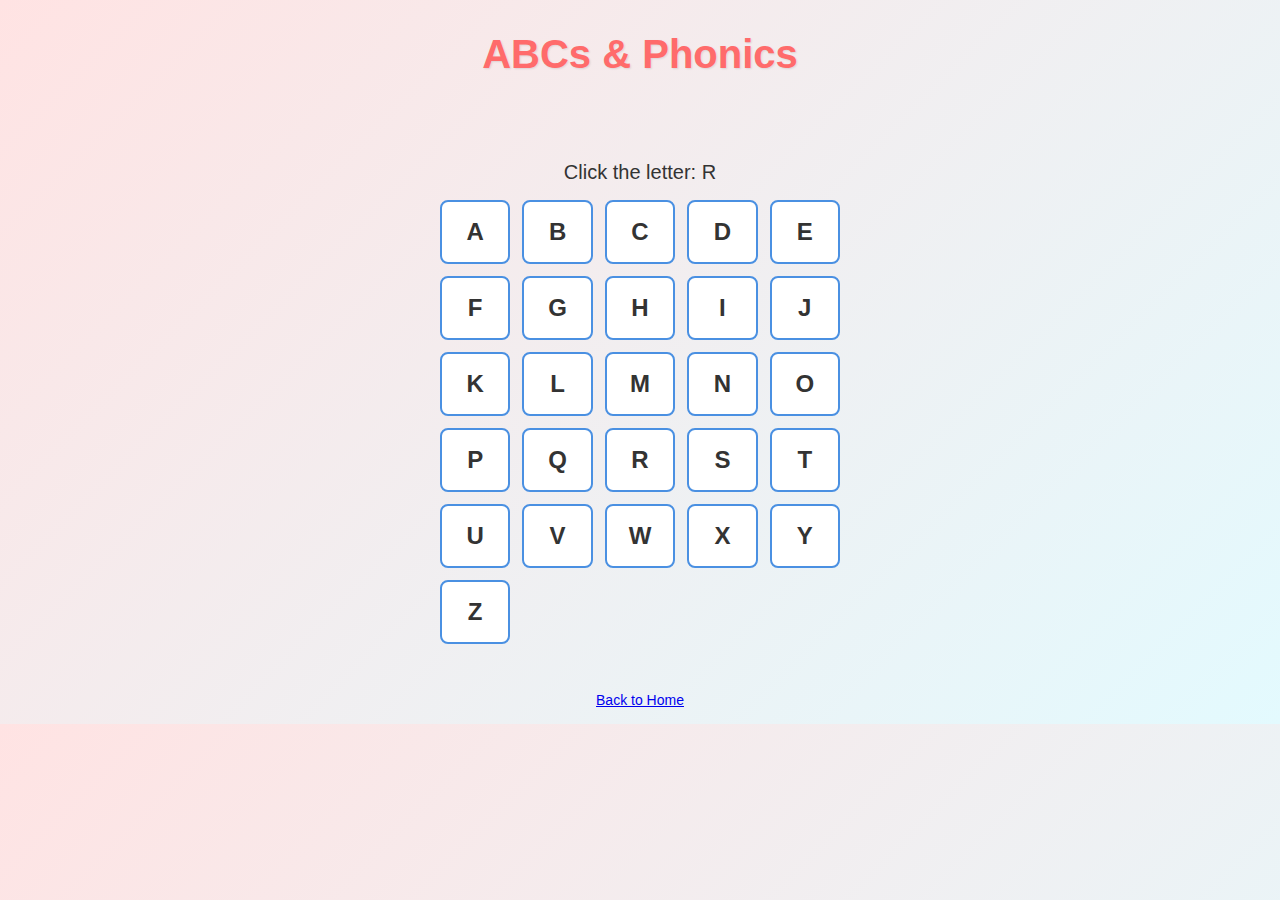
<file: abc.html>
<!DOCTYPE html>
<html lang="en">
<head>
  <meta charset="UTF-8">
  <meta name="viewport" content="width=device-width, initial-scale=1">
  <title>ABCs & Phonics</title>
  <link rel="stylesheet" href="styles.css">
  <link rel="stylesheet" href="abc.css">
  <script defer src="abc.js"></script>
</head>
<body>
  <header>
    <h1>ABCs &amp; Phonics</h1>
  </header>

  <main>
    <p id="instruction">Click the letter:</p>
    <div id="letter-grid" class="letter-grid"></div>
  </main>

  <footer>
    <a href="index.html" class="back-link">Back to Home</a>
  </footer>
</body>
</html>
</file>
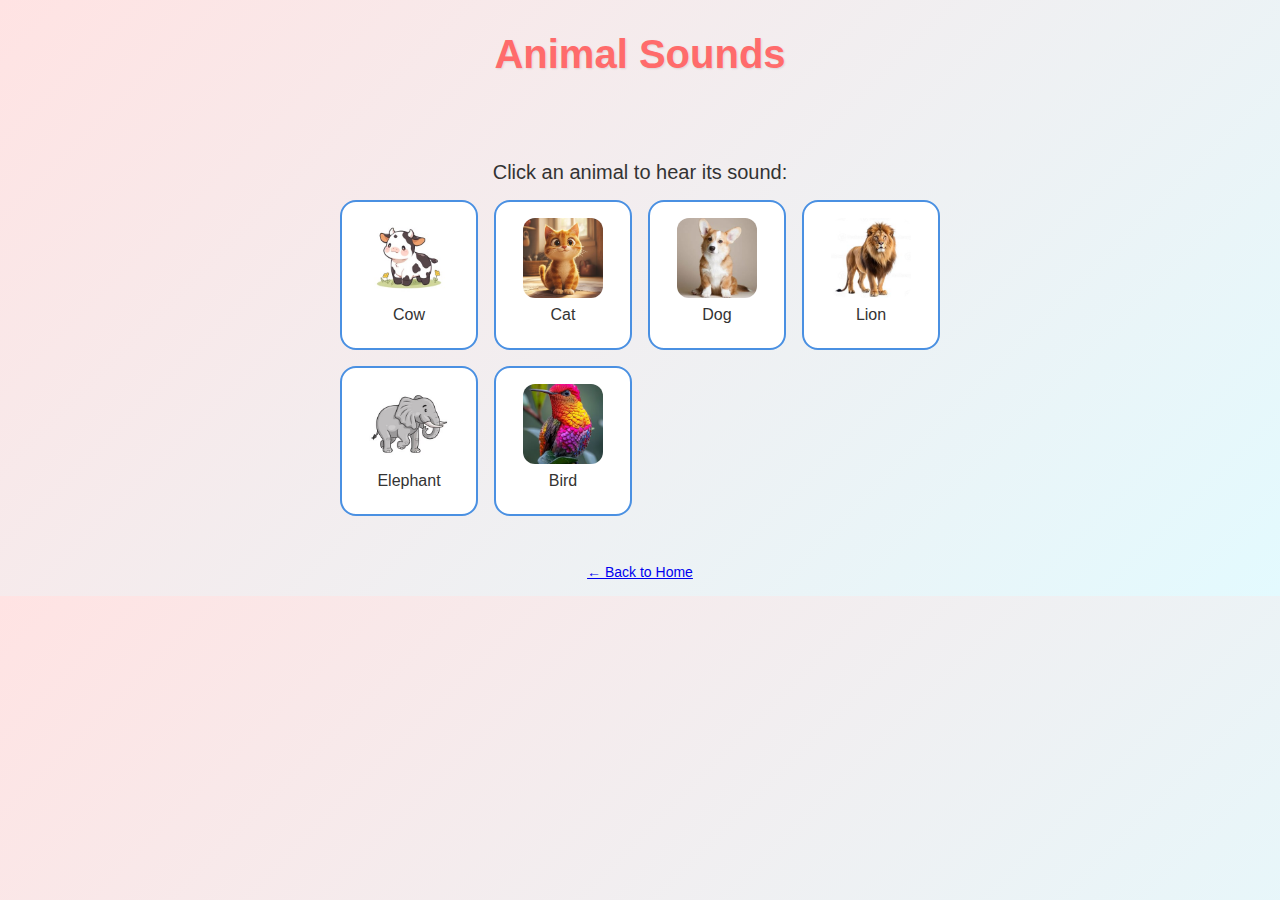
<file: animals.html>
<!-- animals.html -->
<!DOCTYPE html>
<html lang="en">
<head>
  <meta charset="UTF-8">
  <meta name="viewport" content="width=device-width, initial-scale=1">
  <title>Animal Sounds</title>
  <link rel="stylesheet" href="styles.css">
  <link rel="stylesheet" href="animals.css">
  <script defer src="animals.js"></script>
</head>
<body>
  <header>
    <h1>Animal Sounds</h1>
  </header>

  <main>
    <p id="instruction">Click an animal to hear its sound:</p>
    <div id="animal-grid" class="animal-grid">

      <div class="animal-cell" data-animal="Cow">
        <img src="images/cow.jpg" alt="Cow">
        <span>Cow</span>
        <audio src="sounds/cow.mp3"></audio>
      </div>

      <div class="animal-cell" data-animal="Cat">
        <img src="images/cat.jpg" alt="Cat">
        <span>Cat</span>
        <audio src="sounds/cat.mp3"></audio>
      </div>

      <div class="animal-cell" data-animal="Dog">
        <img src="images/dog.jpg" alt="Dog">
        <span>Dog</span>
        <audio src="sounds/dog.mp3"></audio>
      </div>

      <div class="animal-cell" data-animal="Lion">
        <img src="images/lion.jpg" alt="Lion">
        <span>Lion</span>
        <audio src="sounds/lion.mp3"></audio>
      </div>

      <div class="animal-cell" data-animal="Elephant">
        <img src="images/elephant.jpg" alt="Elephant">
        <span>Elephant</span>
        <audio src="sounds/elephant.mp3"></audio>
      </div>

      <div class="animal-cell" data-animal="Bird">
        <img src="images/bird.jpg" alt="Bird">
        <span>Bird</span>
        <audio src="sounds/bird.mp3"></audio>
      </div>

    </div>
  </main>

  <footer>
    <a href="index.html" class="back-link">← Back to Home</a>
  </footer>
</body>
</html>
</file>
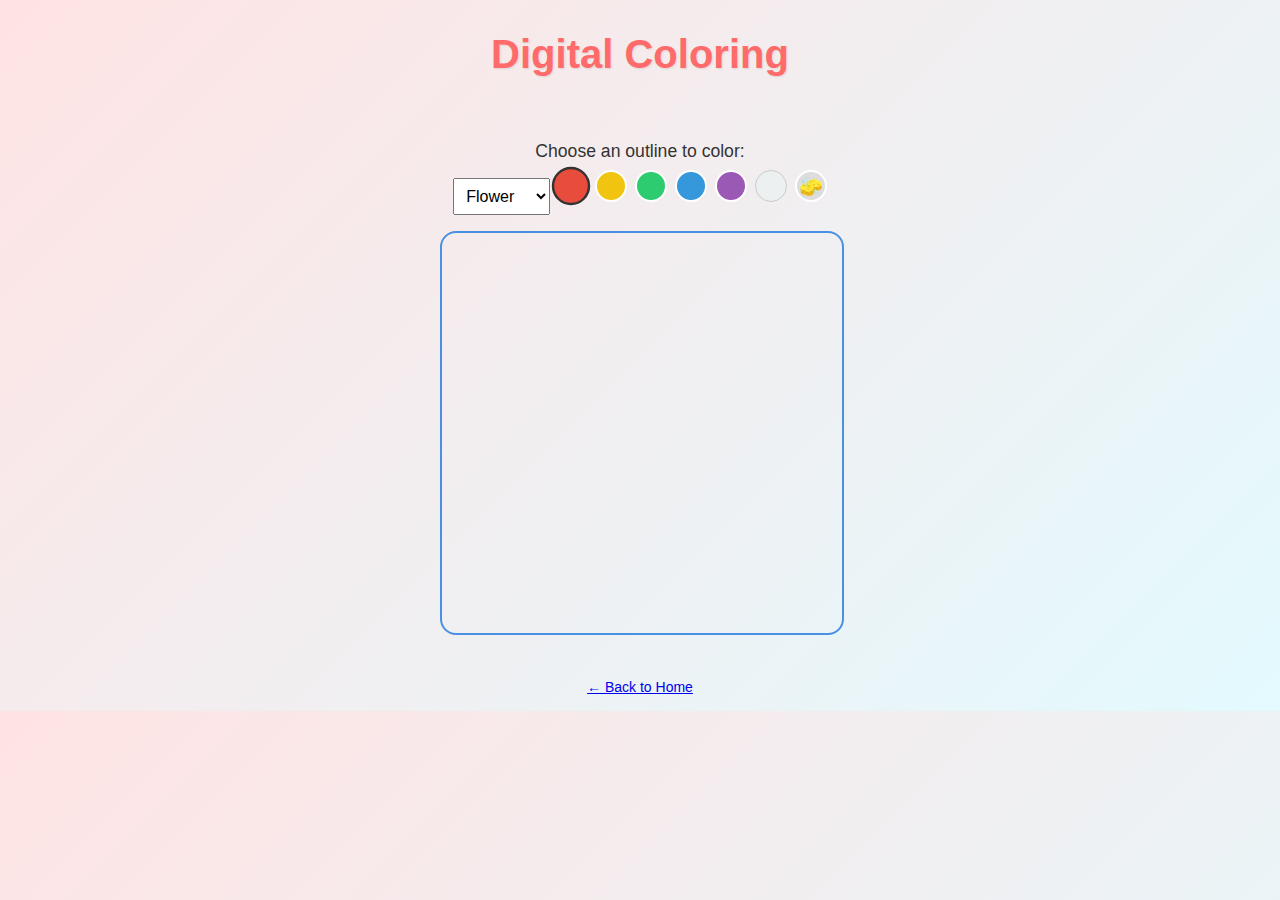
<file: coloring.html>
<!DOCTYPE html>
<html lang="en">
<head>
  <meta charset="UTF-8">
  <meta name="viewport" content="width=device-width, initial-scale=1">
  <title>Digital Coloring</title>
  <link rel="stylesheet" href="styles.css">
  <link rel="stylesheet" href="coloring.css">
  <script defer src="coloring.js"></script>
</head>
<body>
  <header>
    <h1>Digital Coloring</h1>
  </header>

  <main>
    <label for="image-select">Choose an outline to color:</label>
    <select id="image-select">
      <option value="https://www.svgrepo.com/show/481641/flower.svg">Flower</option>
      <option value="https://www.svgrepo.com/show/256114/butterfly-moths.svg">Butterfly</option>
      <option value="https://www.svgrepo.com/show/493480/car.svg">Car</option>
    </select>

    <div class="palette">
      <button class="color" data-color="#e74c3c" style="background:#e74c3c"></button>
      <button class="color" data-color="#f1c40f" style="background:#f1c40f"></button>
      <button class="color" data-color="#2ecc71" style="background:#2ecc71"></button>
      <button class="color" data-color="#3498db" style="background:#3498db"></button>
      <button class="color" data-color="#9b59b6" style="background:#9b59b6"></button>
      <button class="color" data-color="#ecf0f1" style="background:#ecf0f1; border:1px solid #ccc"></button>
      <button class="eraser" data-tool="eraser" title="Eraser">🧽</button>
    </div>

    <div class="canvas-container">
      <canvas id="bg-canvas" width="400" height="400"></canvas>
      <canvas id="fg-canvas" width="400" height="400"></canvas>
    </div>
  </main>

  <footer>
    <a href="index.html" class="back-link">← Back to Home</a>
  </footer>
</body>
</html>
</file>
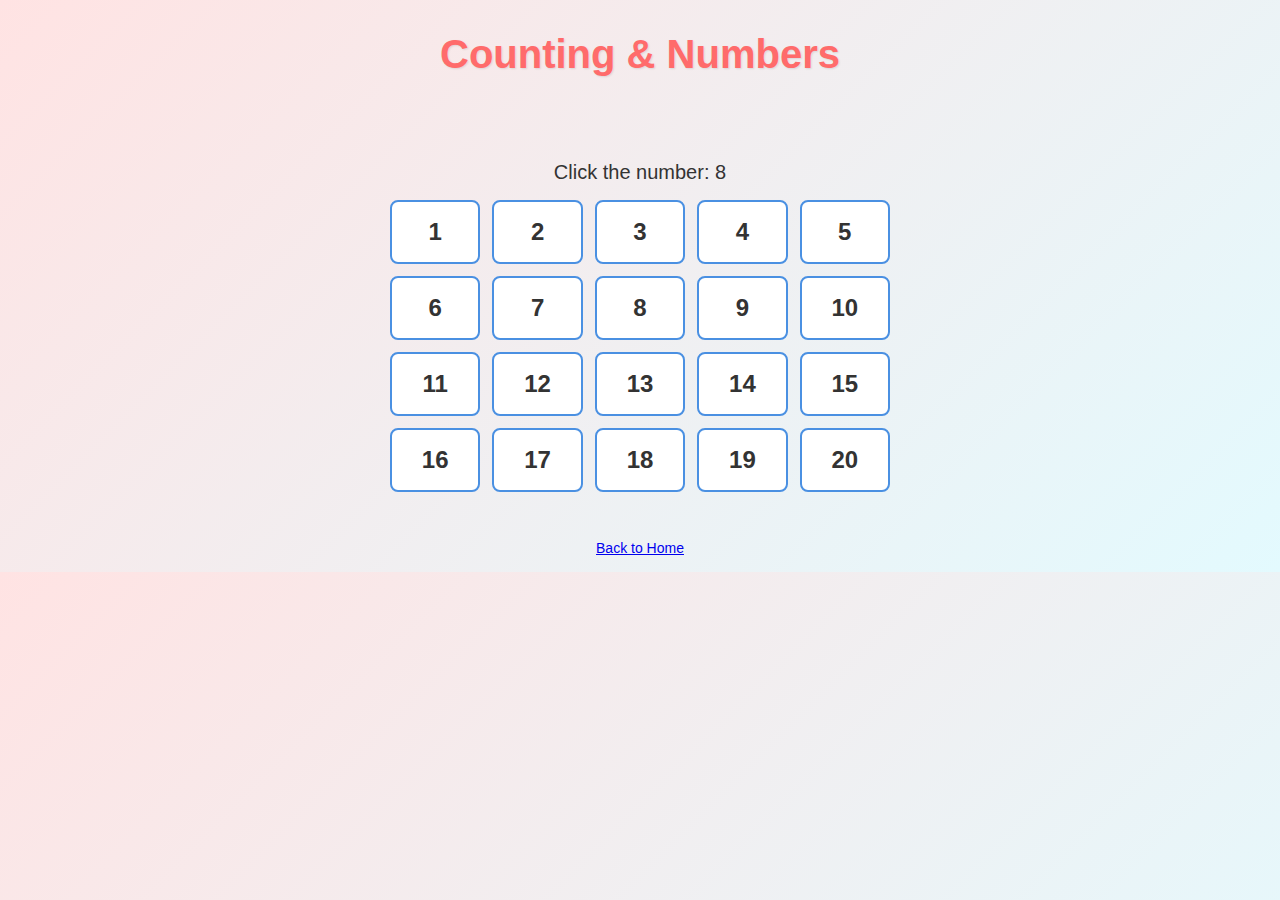
<file: counting.html>
<!DOCTYPE html>
<html lang="en">
<head>
  <meta charset="UTF-8">
  <meta name="viewport" content="width=device-width, initial-scale=1">
  <title>Counting & Numbers</title>
  <link rel="stylesheet" href="styles.css">
  <link rel="stylesheet" href="counting.css">
  <script defer src="counting.js"></script>
</head>
<body>
  <header>
    <h1>Counting &amp; Numbers</h1>
  </header>

  <main>
    <p id="instruction">Click the number:</p>
    <div id="number-grid" class="number-grid"></div>
  </main>

  <footer>
    <a href="index.html" class="back-link">Back to Home</a>
  </footer>
</body>
</html>
</file>
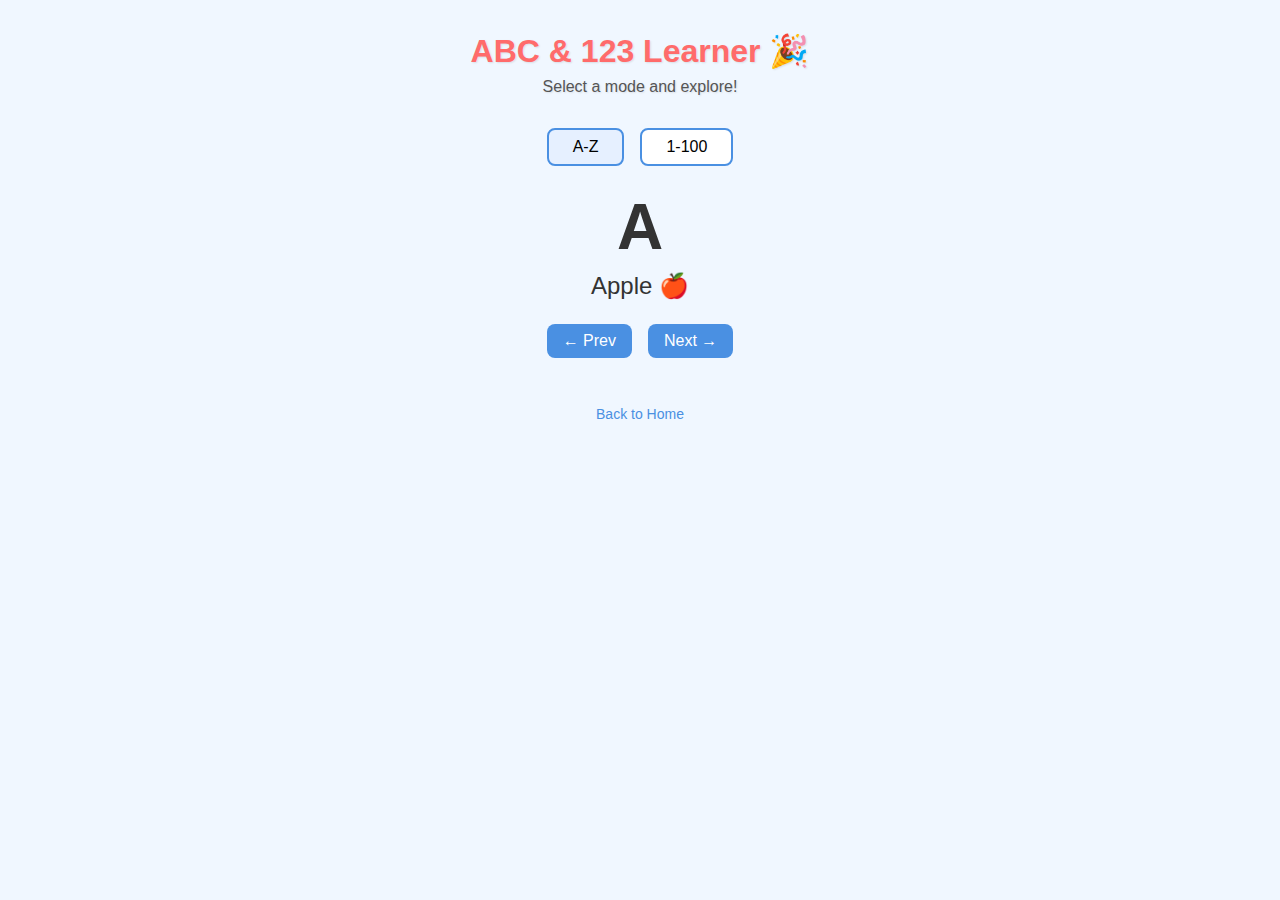
<file: learn.html>
<!DOCTYPE html>
<html lang="en">
<head>
  <meta charset="UTF-8"/>
  <meta name="viewport" content="width=device-width,initial-scale=1"/>
  <title>ABC &amp; 123 Learner</title>
  <link rel="stylesheet" href="styles.css"/>
  <link rel="stylesheet" href="learn.css"/>
  <script defer src="learn.js"></script>
</head>
<body>
  <header>
    <h1>ABC &amp; 123 Learner 🎉</h1>
    <p>Select a mode and explore!</p>
  </header>

  <main>
    <div class="mode-toggle">
      <button id="mode-abc" class="mode-btn selected">A-Z</button>
      <button id="mode-num" class="mode-btn">1-100</button>
    </div>

    <!-- Alphabet Flashcard -->
    <section id="abc-module" class="module">
      <div id="letter-display" class="display">A</div>
      <div id="word-display" class="subdisplay">Apple 🍎</div>
      <div class="nav">
        <button id="prev-letter" class="nav-btn">← Prev</button>
        <button id="next-letter" class="nav-btn">Next →</button>
      </div>
    </section>

    <!-- Number Speller -->
    <section id="num-module" class="module hidden">
      <div id="number-display" class="display">1</div>
      <div id="spelling-display" class="subdisplay">one</div>
      <div class="nav">
        <button id="prev-num" class="nav-btn">← Prev</button>
        <button id="next-num" class="nav-btn">Next →</button>
      </div>
    </section>
  </main>

  <footer>
    <a href="index.html" class="back-link">Back to Home</a>
  </footer>
</body>
</html>
</file>
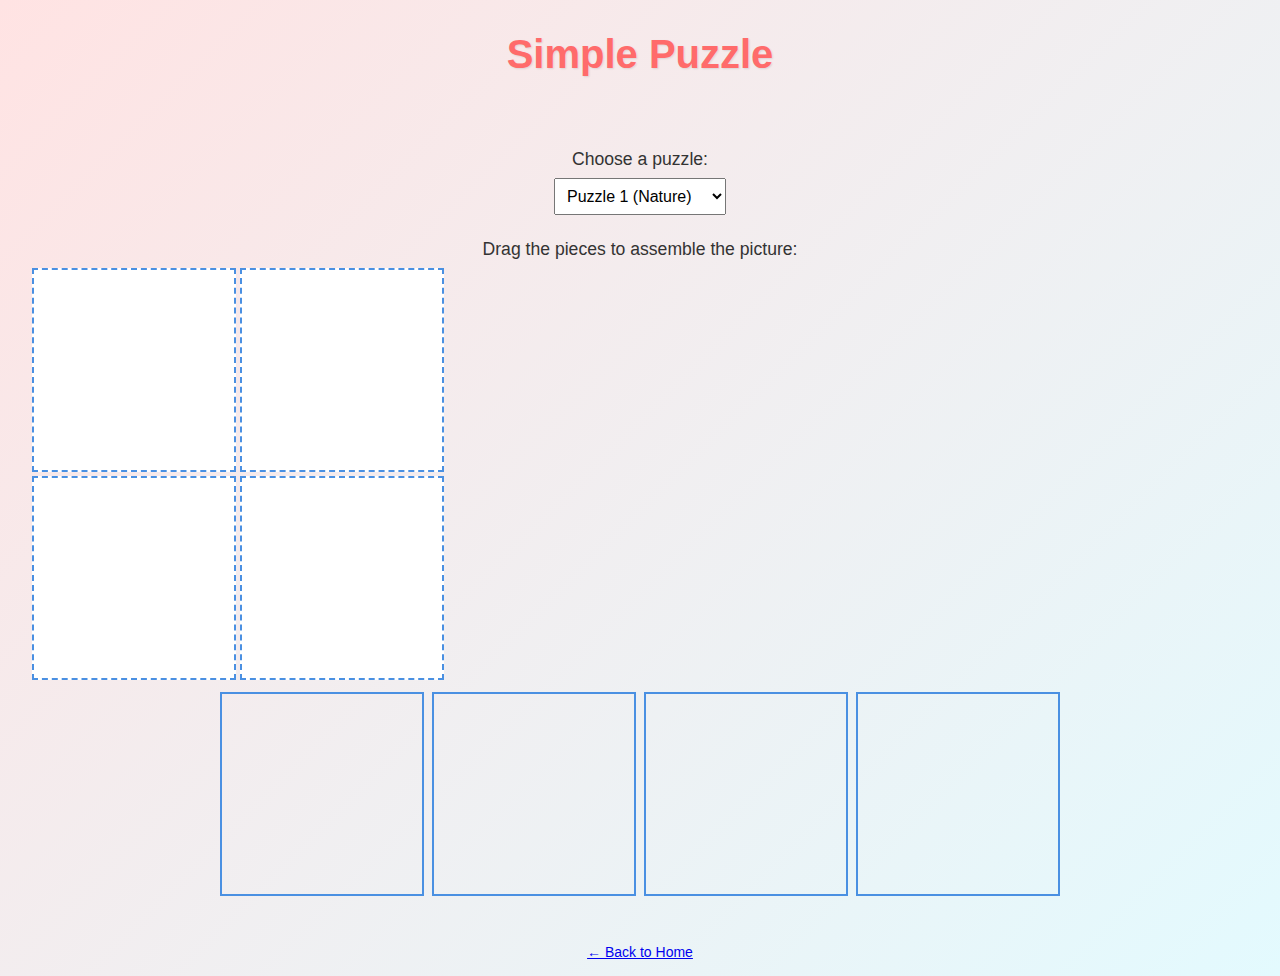
<file: puzzles.html>
<!DOCTYPE html>
<html lang="en">
<head>
  <meta charset="UTF-8">
  <meta name="viewport" content="width=device-width, initial-scale=1">
  <title>Simple Puzzle</title>
  <link rel="stylesheet" href="styles.css">
  <link rel="stylesheet" href="puzzles.css">
  <script defer src="puzzles.js"></script>
</head>
<body>
  <header>
    <h1>Simple Puzzle</h1>
  </header>

  <main>
    <label for="puzzle-select">Choose a puzzle:</label>
    <select id="puzzle-select">
      <option value="https://picsum.photos/seed/puzzle1/400/400">Puzzle 1 (Nature)</option>
      <option value="https://picsum.photos/seed/puzzle2/400/400">Puzzle 2 (City)</option>
      <option value="https://picsum.photos/seed/puzzle3/400/400">Puzzle 3 (Animals)</option>
    </select>

    <p id="instruction">Drag the pieces to assemble the picture:</p>

    <div id="puzzle-board" class="board">
      <div class="cell" data-index="0"></div>
      <div class="cell" data-index="1"></div>
      <div class="cell" data-index="2"></div>
      <div class="cell" data-index="3"></div>
    </div>

    <div id="piece-bank" class="bank">
      <div class="piece" id="piece-0" draggable="true" data-index="0"></div>
      <div class="piece" id="piece-1" draggable="true" data-index="1"></div>
      <div class="piece" id="piece-2" draggable="true" data-index="2"></div>
      <div class="piece" id="piece-3" draggable="true" data-index="3"></div>
    </div>
  </main>

  <footer>
    <a href="index.html" class="back-link">← Back to Home</a>
  </footer>
</body>
</html>
</file>
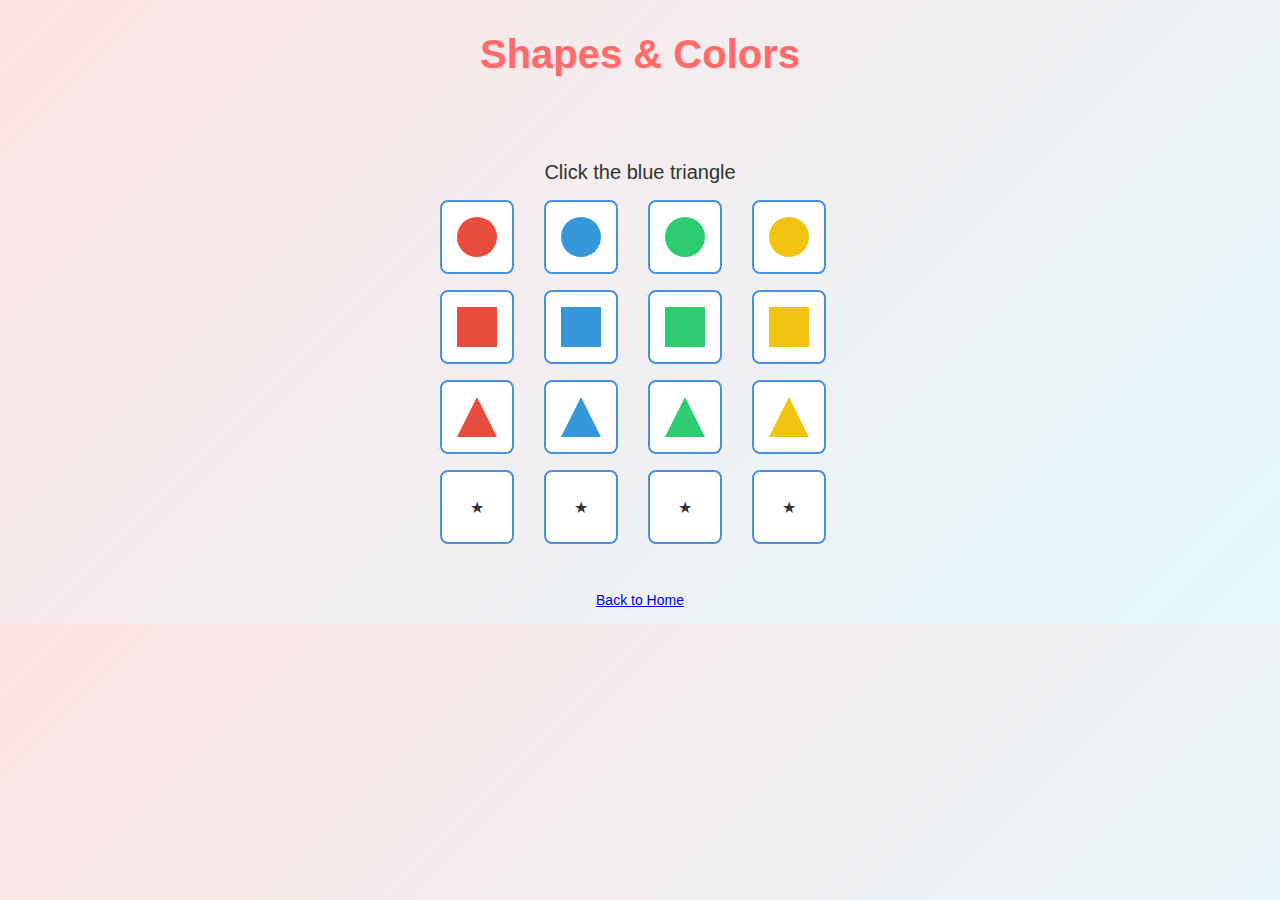
<file: shapes.html>
<!DOCTYPE html>
<html lang="en">
<head>
  <meta charset="UTF-8">
  <meta name="viewport" content="width=device-width, initial-scale=1">
  <title>Shapes & Colors</title>

  <!-- Font Awesome (for the star) -->
  <link
    rel="stylesheet"
    href="https://cdnjs.cloudflare.com/ajax/libs/font-awesome/6.4.0/css/all.min.css"
    integrity="sha512-pO1YQeG6vP6rG5bb0uH0Kv+9+9FqXwRKh6W+3QU+Pz8KpKfGjPvyqeE+L5LeZ8JYcFVDfqU7BhZUC1y7+7b+Ow=="
    crossorigin="anonymous"
    referrerpolicy="no-referrer"
  />

  <link rel="stylesheet" href="styles.css">
  <link rel="stylesheet" href="shapes.css">
  <script defer src="shapes.js"></script>
</head>
<body>
  <header>
    <h1>Shapes &amp; Colors</h1>
  </header>

  <main>
    <p id="instruction">Click the shape:</p>
    <div id="shape-grid" class="shape-grid"></div>
  </main>

  <footer>
    <a href="index.html" class="back-link">Back to Home</a>
  </footer>
</body>
</html>
</file>
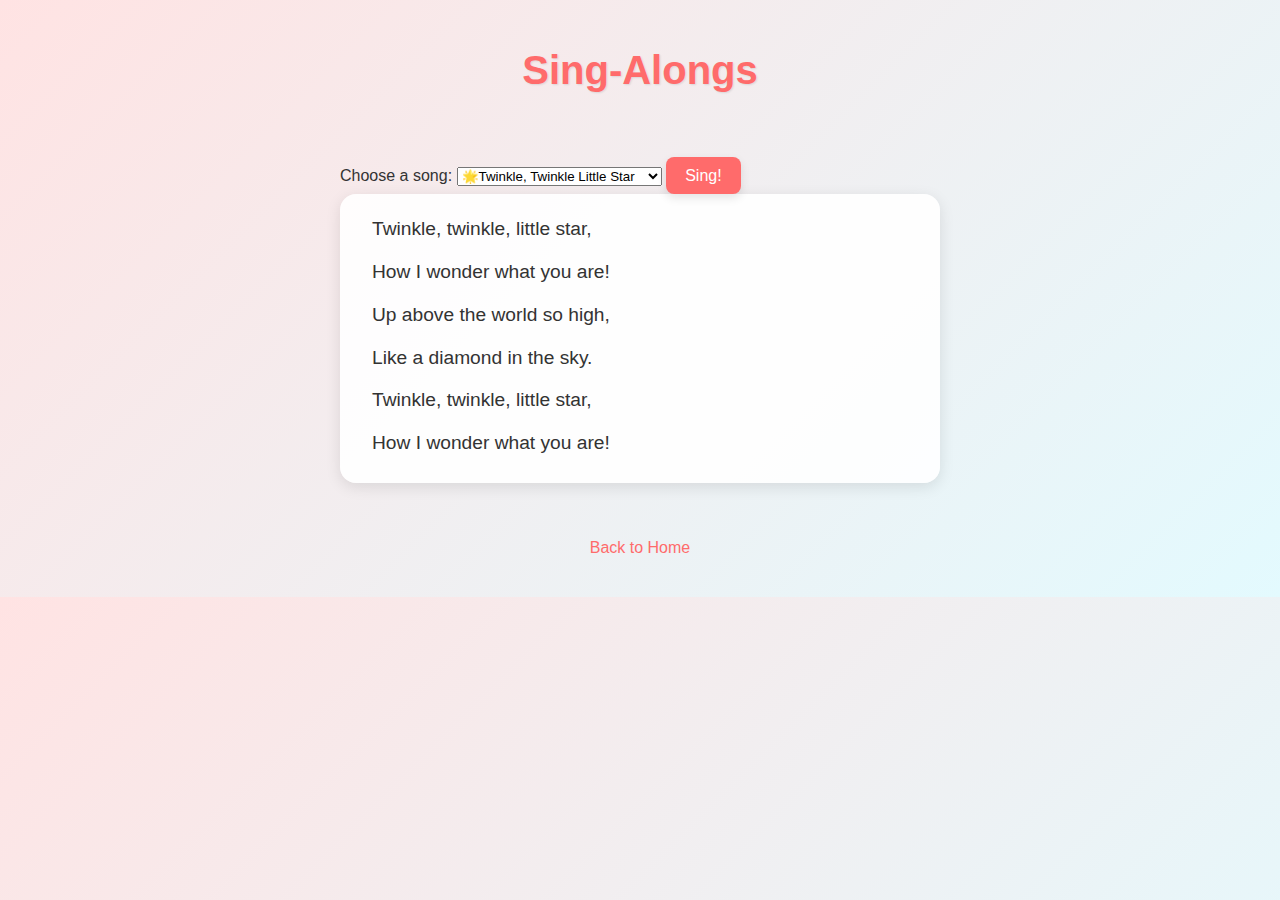
<file: sing-alongs.html>
<!DOCTYPE html>
<html lang="en">
<head>
  <meta charset="UTF-8">
  <meta name="viewport" content="width=device-width, initial-scale=1">
  <title>Sing-Alongs</title>
  <link rel="stylesheet" href="styles.css">
  <link rel="stylesheet" href="sing-alongs.css">
  <script defer src="sing-alongs.js"></script>
</head>
<body>
  <header>
    <h1>Sing-Alongs</h1>
  </header>

  <main>
    <label for="song-select">Choose a song:</label>
    <select id="song-select">
      <option value="twinkle">🌟Twinkle, Twinkle Little Star</option>
      <option value="oldmac">🍔Old MacDonald Had a Farm</option>
      <option value="wheels">⚙️Wheels on the Bus</option>
      <option value="moon">🌙Good Night Moon</option>
      <option value="chick">🐥Little Chick</option>
      <option value="sun">☀️Hello Sun</option>
      <option value="froggy">🐸Froggy Hop</option>
      <option value="apple">🍎Apple Tree</option>
      <option value="cat">🐱My Little Cat</option>
      <option value="bug">🐞Ladybug, Ladybug</option>
      <option value="puppy">🐶The Puppy Song</option>
      <option value="rain">🌧️Rainy Day</option>
      <option value="sunflower">🌻Sunflower Tall</option>
      <option value="caterpiller">🐛The Little Caterpillar</option>
      <option value="star">🌙Stars Above</option>
      <option value="bunny">🐰Bunny Hop</option>
    </select>

    <button id="sing-btn">Sing!</button>

    <div id="lyrics-container">
      <!-- lyrics will be injected here -->
    </div>
  </main>

  <footer>
    <a href="index.html" class="back-link">Back to Home</a>
  </footer>
</body>
</html>
</file>
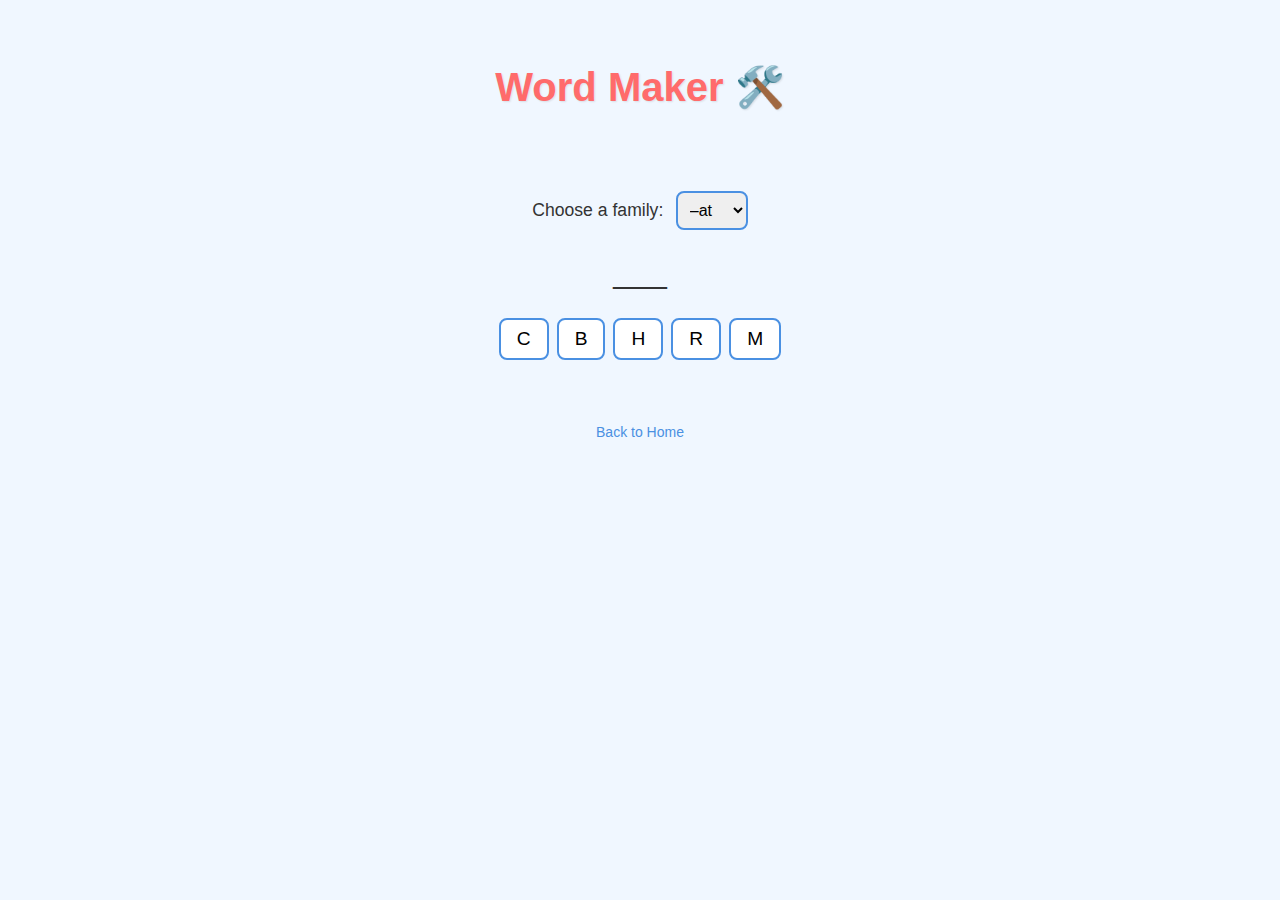
<file: word-maker.html>
<!DOCTYPE html>
<html lang="en">
<head>
  <meta charset="UTF-8"/>
  <meta name="viewport" content="width=device-width,initial-scale=1"/>
  <title>Word Maker</title>
  <link rel="stylesheet" href="styles.css"/>
  <link rel="stylesheet" href="word-maker.css"/>
  <script defer src="word-maker.js"></script>
</head>
<body>
  <header>
    <h1>Word Maker 🛠️</h1>
  </header>
  <main>
    <label for="family-select">Choose a family:</label>
    <select id="family-select">
      <option value="at">–at</option>
      <option value="an">–an</option>
      <option value="ap">–ap</option>
      <option value="ag">–ag</option>
      <option value="am">–am</option>
      <option value="et">–et</option>
      <option value="en">–en</option>
      <option value="eg">–eg</option>
      <option value="it">–it</option>
      <option value="ig">–ig</option>
      <option value="in">–in</option>
      <option value="ip">–ip</option>
      <option value="ot">–ot</option>
      <option value="op">–op</option>
      <option value="og">–og</option>
      <option value="ut">–ut</option>
      <option value="ug">–ug</option>
      <option value="un">–un</option>
    </select>

    <div id="word-display" class="word-display">_ _ _</div>

    <div id="button-container" class="button-container">
      <!-- letter buttons get injected here -->
    </div>
  </main>
  <footer>
    <a href="index.html" class="back-link">Back to Home</a>
  </footer>
</body>
</html>
</file>
<file: styles.css>
body {
  margin: 0;
  padding: 0;
  background: linear-gradient(135deg, #ffe3e3, #e3fafe);
  font-family: 'Poppins', sans-serif;
  color: #333;
}
header {
  text-align: center;
  padding: 2rem 0;
  color: #ff6b6b;
  text-shadow: 1px 1px 2px rgba(0,0,0,0.1);
}
header h1 {
  font-size: 2.5rem;
  margin: 0;
  animation: bounce 2s infinite;
}
@keyframes bounce {
  0%, 100% { transform: translateY(0); }
  50% { transform: translateY(-10px); }
}
.activity-grid {
  display: flex;
  flex-wrap: wrap;
  justify-content: center;
  gap: 1.5rem;
  max-width: 960px;
  margin: 2rem auto;
  padding: 0 1rem;
}
.card {
  background: #fff;
  width: 180px;
  aspect-ratio: 1 / 1;
  border-radius: 1.5rem;
  box-shadow: 0 6px 12px rgba(0,0,0,0.1);
  text-decoration: none;
  color: inherit;
  display: flex;
  flex-direction: column;
  align-items: center;
  justify-content: center;
  transition: transform 0.2s, box-shadow 0.2s;
  overflow: hidden;
}
.card img {
  width: 80px;
  height: 80px;
  object-fit: cover;
  border-radius: 0.75rem;
  margin-bottom: 0.75rem;
}
.card span {
  font-size: 1.1rem;
  font-weight: 500;
  text-align: center;
  padding: 0 0.5rem;
}
.card:hover {
  transform: translateY(-5px);
  box-shadow: 0 12px 24px rgba(0,0,0,0.15);
}
footer {
  text-align: center;
  padding: 1rem 0;
  color: #666;
  font-size: 0.875rem;
}
</file>
<file: abc.css>
main {
    flex: 1;
    padding: 2rem;
    text-align: center;
  }
  #instruction {
    font-size: 1.25rem;
    margin-bottom: 1rem;
  }
  .letter-grid {
    display: grid;
    grid-template-columns: repeat(5, 1fr);
    gap: 0.75rem;
    max-width: 400px;
    margin: 0 auto;
  }
  .letter-cell {
    background: #fff;
    border: 2px solid #4a90e2;
    border-radius: 0.5rem;
    padding: 1rem;
    font-size: 1.5rem;
    font-weight: 600;
    cursor: pointer;
    transition: background 0.2s, transform 0.2s;
  }
  .letter-cell:hover {
    background: #e6f0ff;
    transform: translateY(-2px);
  }
  .correct {
    background: #c8f7c5 !important;
    border-color: #34a853 !important;
  }
  .wrong {
    animation: shake 0.3s;
    border-color: #ea4335 !important;
  }
  @keyframes shake {
    0%, 100% { transform: translateX(0); }
    25% { transform: translateX(-4px); }
    75% { transform: translateX(4px); }
  }
  
  /*Fine-tune for very small screens */
@media (max-width: 480px) {
  .letter-cell {
    font-size: 1.2rem;
    padding: 0.75rem;
  }

  #instruction {
    font-size: 1rem;
  }
}
</file>
<file: animals.css>
main {
    flex: 1;
    padding: 2rem;
    text-align: center;
  }
  
  #instruction {
    font-size: 1.25rem;
    margin-bottom: 1rem;
  }
  
  .animal-grid {
    display: grid;
    grid-template-columns: repeat(auto-fit, minmax(120px, 1fr));
    gap: 1rem;
    max-width: 600px;
    margin: 0 auto;
  }
  
  .animal-cell {
    background: #fff;
    border: 2px solid #4a90e2;
    border-radius: 1rem;
    padding: 1rem;
    cursor: pointer;
    transition: transform 0.2s, box-shadow 0.2s, border-color 0.2s;
    display: flex;
    flex-direction: column;
    align-items: center;
  }
  
  .animal-cell img {
    width: 80px;
    height: 80px;
    border-radius: 0.75rem;
    object-fit: cover;
    margin-bottom: 0.5rem;
  }
  
  .animal-cell span {
    font-size: 1rem;
    font-weight: 500;
    margin-bottom: 0.5rem;
  }
  
  .animal-cell:hover {
    transform: translateY(-4px);
    box-shadow: 0 6px 12px rgba(0,0,0,0.1);
    border-color: #0070c0;
  }
  
  .animal-cell.playing {
    border-color: #34a853;
    box-shadow: 0 0 10px rgba(52,168,83,0.5);
  }
</file>
<file: coloring.css>
main {
    flex: 1;
    padding: 2rem;
    text-align: center;
  }
  
  label {
    display: block;
    margin-bottom: 0.5rem;
    font-size: 1.1rem;
  }
  
  select {
    padding: 0.5rem;
    font-size: 1rem;
    margin-bottom: 1rem;
  }
  
  .palette {
    display: inline-flex;
    align-items: center;
    gap: 8px;
    margin-bottom: 1rem;
  }
  
  .palette .color,
  .palette .eraser {
    width: 32px;
    height: 32px;
    border: 2px solid #fff;
    border-radius: 50%;
    cursor: pointer;
    display: flex;
    align-items: center;
    justify-content: center;
    transition: transform 0.1s, border-color 0.2s;
  }
  
  .palette .color {
    padding: 0; /* color swatches already sized */
  }
  
  .palette .color.selected,
  .palette .eraser.selected {
    border-color: #333;
    transform: scale(1.2);
  }
  
  .palette .eraser {
    background: #ddd;
    font-size: 1.2rem;
  }
  
  .canvas-container {
    position: relative;
    width: 400px;
    height: 400px;
    margin: 0 auto;
  }
  
  .canvas-container canvas {
    position: absolute;
    top: 0;
    left: 0;
    border-radius: 1rem;
  }
  
  #bg-canvas {
    z-index: 1;
    border: 2px solid #4a90e2;
  }
  
  #fg-canvas {
    z-index: 2;
    touch-action: none;
  }
</file>
<file: counting.css>
main {
    flex: 1;
    padding: 2rem;
    text-align: center;
  }
  
  #instruction {
    font-size: 1.25rem;
    margin-bottom: 1rem;
  }
  
  .number-grid {
    display: grid;
    grid-template-columns: repeat(5, 1fr);
    gap: 0.75rem;
    max-width: 500px;
    margin: 0 auto;
  }
  
  .number-cell {
    background: #fff;
    border: 2px solid #4a90e2;
    border-radius: 0.5rem;
    padding: 1rem;
    font-size: 1.5rem;
    font-weight: 600;
    cursor: pointer;
    transition: background 0.2s, transform 0.2s;
  }
  
  .number-cell:hover {
    background: #e6f0ff;
    transform: translateY(-2px);
  }
  
  .correct {
    background: #c8f7c5 !important;
    border-color: #34a853 !important;
  }
  
  .wrong {
    animation: shake 0.3s;
    border-color: #ea4335 !important;
  }
  
  @keyframes shake {
    0%, 100% { transform: translateX(0); }
    25% { transform: translateX(-4px); }
    75% { transform: translateX(4px); }
  }
</file>
<file: learn.css>
body {
    margin: 0;
    font-family: 'Poppins', sans-serif;
    background: #f0f7ff;
    color: #333;
  }
  header {
    text-align: center;
    padding: 2rem 1rem 1rem;
  }
  header h1 {
    margin: 0;
    color: #ff6b6b;
    font-size: 2rem;
  }
  header p {
    margin-top: 0.5rem;
    color: #555;
  }
  .mode-toggle {
    display: flex;
    justify-content: center;
    gap: 1rem;
    margin-bottom: 1.5rem;
  }
  .mode-btn {
    padding: 0.5rem 1.5rem;
    font-size: 1rem;
    border: 2px solid #4a90e2;
    background: #fff;
    border-radius: 0.5rem;
    cursor: pointer;
    transition: background 0.2s;
  }
  .mode-btn.selected,
  .mode-btn:hover {
    background: #e6f0ff;
  }
  .module {
    text-align: center;
    max-width: 400px;
    margin: 0 auto 2rem;
  }
  .hidden {
    display: none;
  }
  .display {
    font-size: 4rem;
    font-weight: bold;
    margin-top: 1rem;
  }
  .subdisplay {
    font-size: 1.5rem;
    margin: 0.5rem 0 1.5rem;
  }
  .nav {
    display: flex;
    justify-content: center;
    gap: 1rem;
  }
  .nav-btn {
    padding: 0.5rem 1rem;
    font-size: 1rem;
    background: #4a90e2;
    color: #fff;
    border: none;
    border-radius: 0.5rem;
    cursor: pointer;
    transition: background 0.2s;
  }
  .nav-btn:hover {
    background: #357ab8;
  }
  .back-link {
    display: block;
    text-align: center;
    margin-bottom: 2rem;
    color: #4a90e2;
    text-decoration: none;
  }
  .back-link:hover {
    text-decoration: underline;
  }
</file>
<file: puzzles.css>
main {
    flex: 1;
    padding: 2rem;
    text-align: center;
  }
  label, #instruction {
    display: block;
    font-size: 1.1rem;
    margin: 0.5rem auto;
  }
  select {
    padding: 0.5rem;
    font-size: 1rem;
    margin-bottom: 1rem;
  }
  
  /* Board slots */
  .board {
    display: grid;
    grid-template-columns: repeat(2, 200px);
    grid-template-rows: repeat(2, 200px);
    gap: 0.5rem;
    margin: 0 auto 1rem;
  }
  .cell {
    width: 200px;
    height: 200px;
    background: #fff;
    border: 2px dashed #4a90e2;
  }
  
  /* Bank of pieces */
  .bank {
    display: flex;
    justify-content: center;
    gap: 0.5rem;
  }
  
  /* Puzzle pieces */
  .piece {
    width: 200px;
    height: 200px;
    background-size: 400px 400px;
    background-repeat: no-repeat;
    border: 2px solid #4a90e2;
    cursor: grab;
  }
  .piece:active {
    cursor: grabbing;
  }
  /* Position each piece */
  .piece[data-index="0"] { background-position:   0    0; }
  .piece[data-index="1"] { background-position: -200px  0; }
  .piece[data-index="2"] { background-position:   0   -200px; }
  .piece[data-index="3"] { background-position: -200px -200px; }
</file>
<file: shapes.css>
main {
    flex: 1;
    padding: 2rem;
    text-align: center;
  }
  
  #instruction {
    font-size: 1.25rem;
    margin-bottom: 1rem;
  }
  
  .shape-grid {
    display: grid;
    grid-template-columns: repeat(auto-fit, minmax(70px, 1fr));
    gap: 1rem;
    max-width: 400px;
    margin: 0 auto;
  }
  
  .cell {
    width: 70px;
    height: 70px;
    background: #fff;
    border: 2px solid #4a90e2;
    border-radius: 0.5rem;
    display: flex;
    align-items: center;
    justify-content: center;
    cursor: pointer;
    transition: transform 0.2s, border-color 0.2s, background 0.2s;
  }
  .cell:hover {
    transform: translateY(-2px);
    border-color: #0070c0;
  }
  
  .cell.correct {
    border-color: #34a853;
    background: #c8f7c5;
  }
  .cell.wrong {
    animation: shake 0.3s;
    border-color: #ea4335;
  }
  
  @keyframes shake {
    0%, 100% { transform: translateX(0); }
    25% { transform: translateX(-4px); }
    75% { transform: translateX(4px); }
  }
  
  /* Shape styles */
  .shape-circle {
    width: 40px;
    height: 40px;
    border-radius: 50%;
    background: var(--color);
  }
  .shape-square {
    width: 40px;
    height: 40px;
    background: var(--color);
  }
  .shape-triangle {
    width: 0;
    height: 0;
    border-left: 20px solid transparent;
    border-right: 20px solid transparent;
    border-bottom: 40px solid var(--color);
  }
  .shape-star {
    font-size: 2rem;
    color: var(--color);
  }
</file>
<file: sing-alongs.css>
/* Joyful Dashboard Styles */
body {
    background: linear-gradient(135deg, #ffe3e3, #e3fafe);
    font-family: 'Poppins', sans-serif;
    color: #333;
  }
  header h1 {
    font-size: 2.5rem;
    color: #ff6b6b;
    text-align: center;
    margin: 1rem 0;
    text-shadow: 1px 1px 2px rgba(0,0,0,0.1);
  }
  main {
    max-width: 600px;
    margin: auto;
    padding: 1rem;
  }
  .controls {
    display: flex;
    justify-content: center;
    align-items: center;
    gap: 1rem;
    margin-bottom: 1.5rem;
    flex-wrap: wrap;
  }
  .controls label {
    font-size: 1.1rem;
    font-weight: 500;
  }
  .controls select {
    padding: 0.5rem;
    font-size: 1rem;
    border: 2px solid #ff6b6b;
    border-radius: 0.5rem;
    outline: none;
  }
  #sing-btn {
    padding: 0.6rem 1.2rem;
    font-size: 1rem;
    background: #ff6b6b;
    color: #fff;
    border: none;
    border-radius: 0.5rem;
    cursor: pointer;
    box-shadow: 0 4px 10px rgba(0,0,0,0.1);
    transition: background 0.2s, transform 0.2s;
  }
  #sing-btn:hover {
    background: #ff5252;
    transform: translateY(-2px);
  }
  #lyrics-container {
    background: rgba(255,255,255,0.9);
    border-radius: 1rem;
    padding: 1rem 1.5rem;
    box-shadow: 0 4px 15px rgba(0,0,0,0.1);
    max-height: 300px;
    overflow-y: auto;
  }
  .line {
    font-size: 1.2rem;
    padding: 0.5rem;
    margin: 0 0 0.3rem;
    transition: background 0.3s, transform 0.3s;
  }
  .line.active {
    background: #fffae6;
    transform: scale(1.02);
    border-radius: 0.5rem;
  }
  footer {
    text-align: center;
    margin: 1.5rem 0;
  }
  .back-link {
    color: #ff6b6b;
    font-weight: 500;
    text-decoration: none;
    font-size: 1rem;
  }
  .back-link:hover {
    text-decoration: underline;
  }
</file>
<file: word-maker.css>
body {
    background: #f0f7ff;
    font-family: 'Poppins', sans-serif;
    color: #333;
    margin: 0;
  }
  
  header h1 {
    text-align: center;
    padding: 2rem 0;
    color: #ff6b6b;
  }
  
  main {
    max-width: 500px;
    margin: 0 auto;
    text-align: center;
    padding: 1rem;
  }
  
  label {
    font-size: 1.1rem;
  }
  
  select {
    padding: 0.5rem;
    font-size: 1rem;
    margin-left: 0.5rem;
    border: 2px solid #4a90e2;
    border-radius: 0.5rem;
  }
  
  .word-display {
    font-size: 2rem;
    margin: 1.5rem 0;
    min-height: 2.5rem;
  }
  
  .button-container {
    display: flex;
    justify-content: center;
    flex-wrap: wrap;
    gap: 0.5rem;
  }
  
  .button-container .letter-btn {
    padding: 0.5rem 1rem;
    border: 2px solid #4a90e2;
    border-radius: 0.5rem;
    background: #fff;
    cursor: pointer;
    font-size: 1.2rem;
    transition: background 0.2s, transform 0.1s;
  }
  
  .button-container .letter-btn:hover {
    background: #e6f0ff;
    transform: translateY(-2px);
  }
  
  .back-link {
    display: block;
    text-align: center;
    margin: 2rem 0;
    color: #4a90e2;
    text-decoration: none;
  }
</file>
